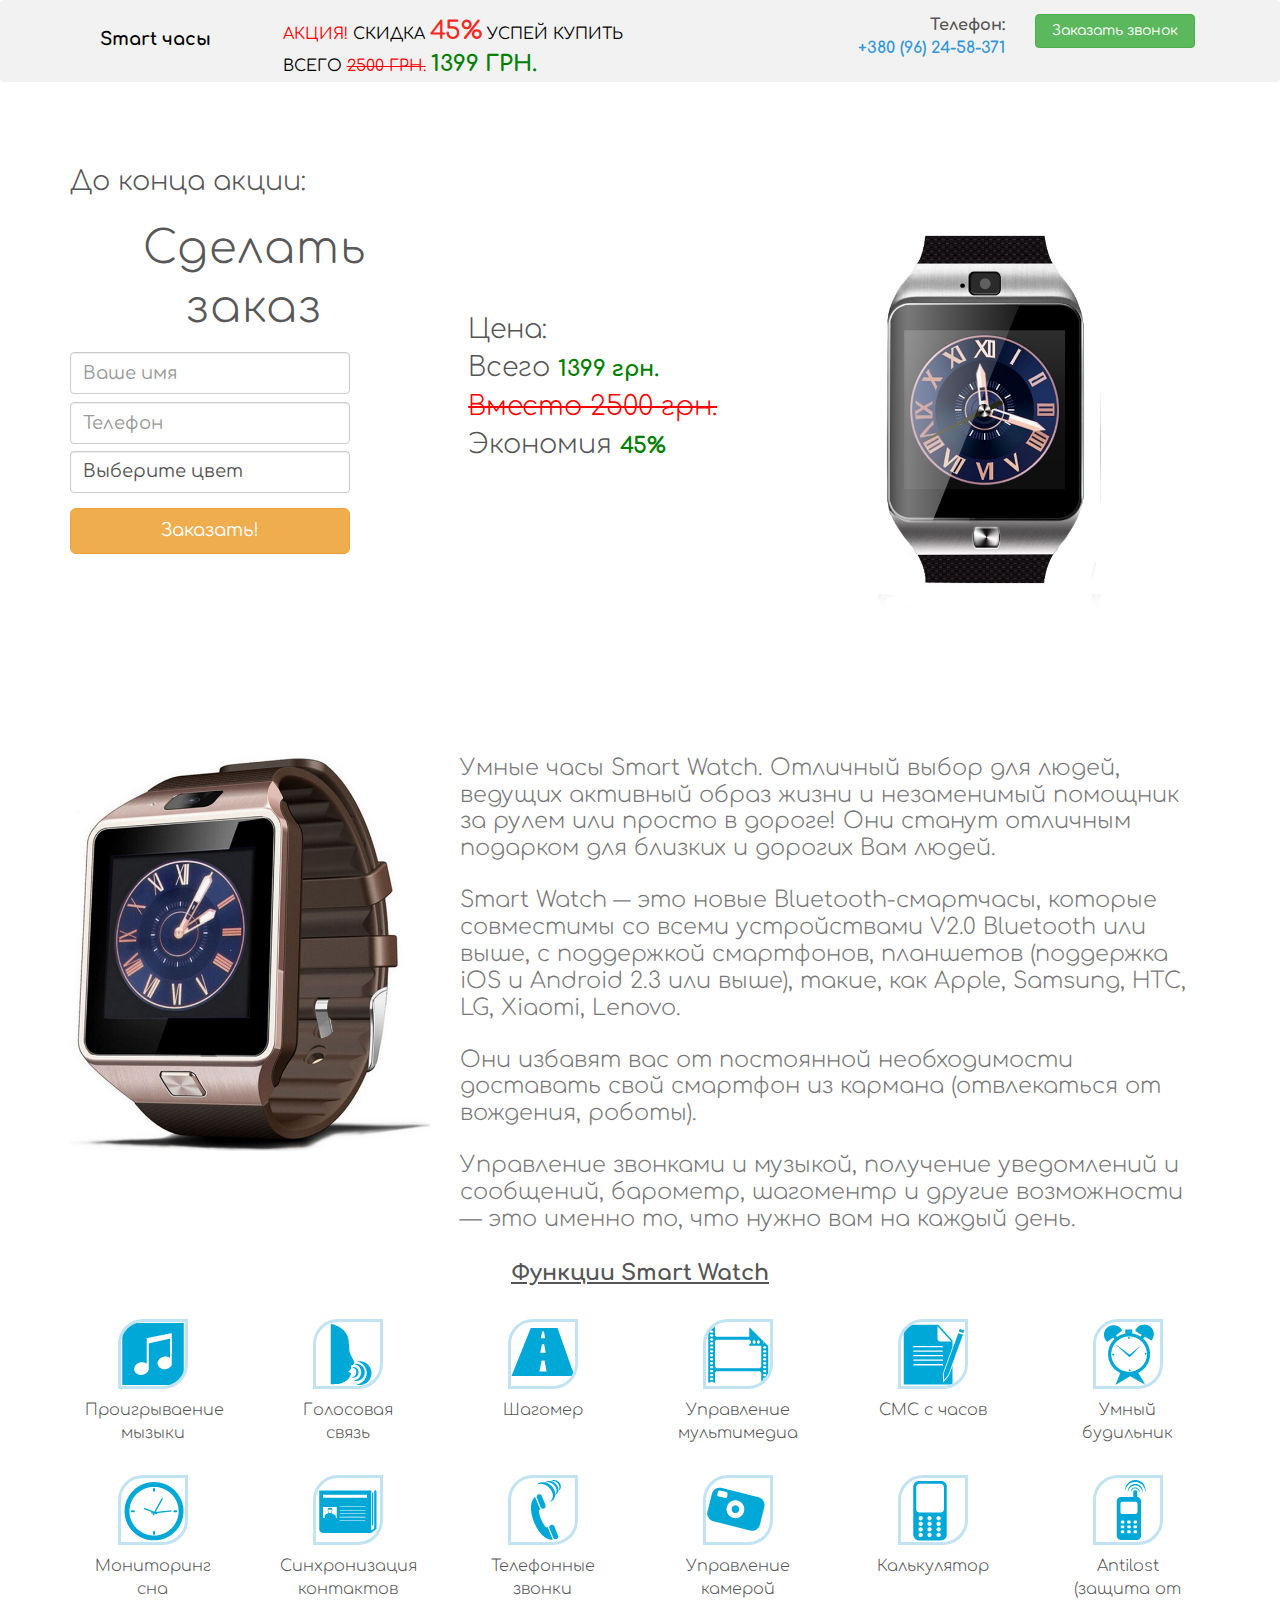
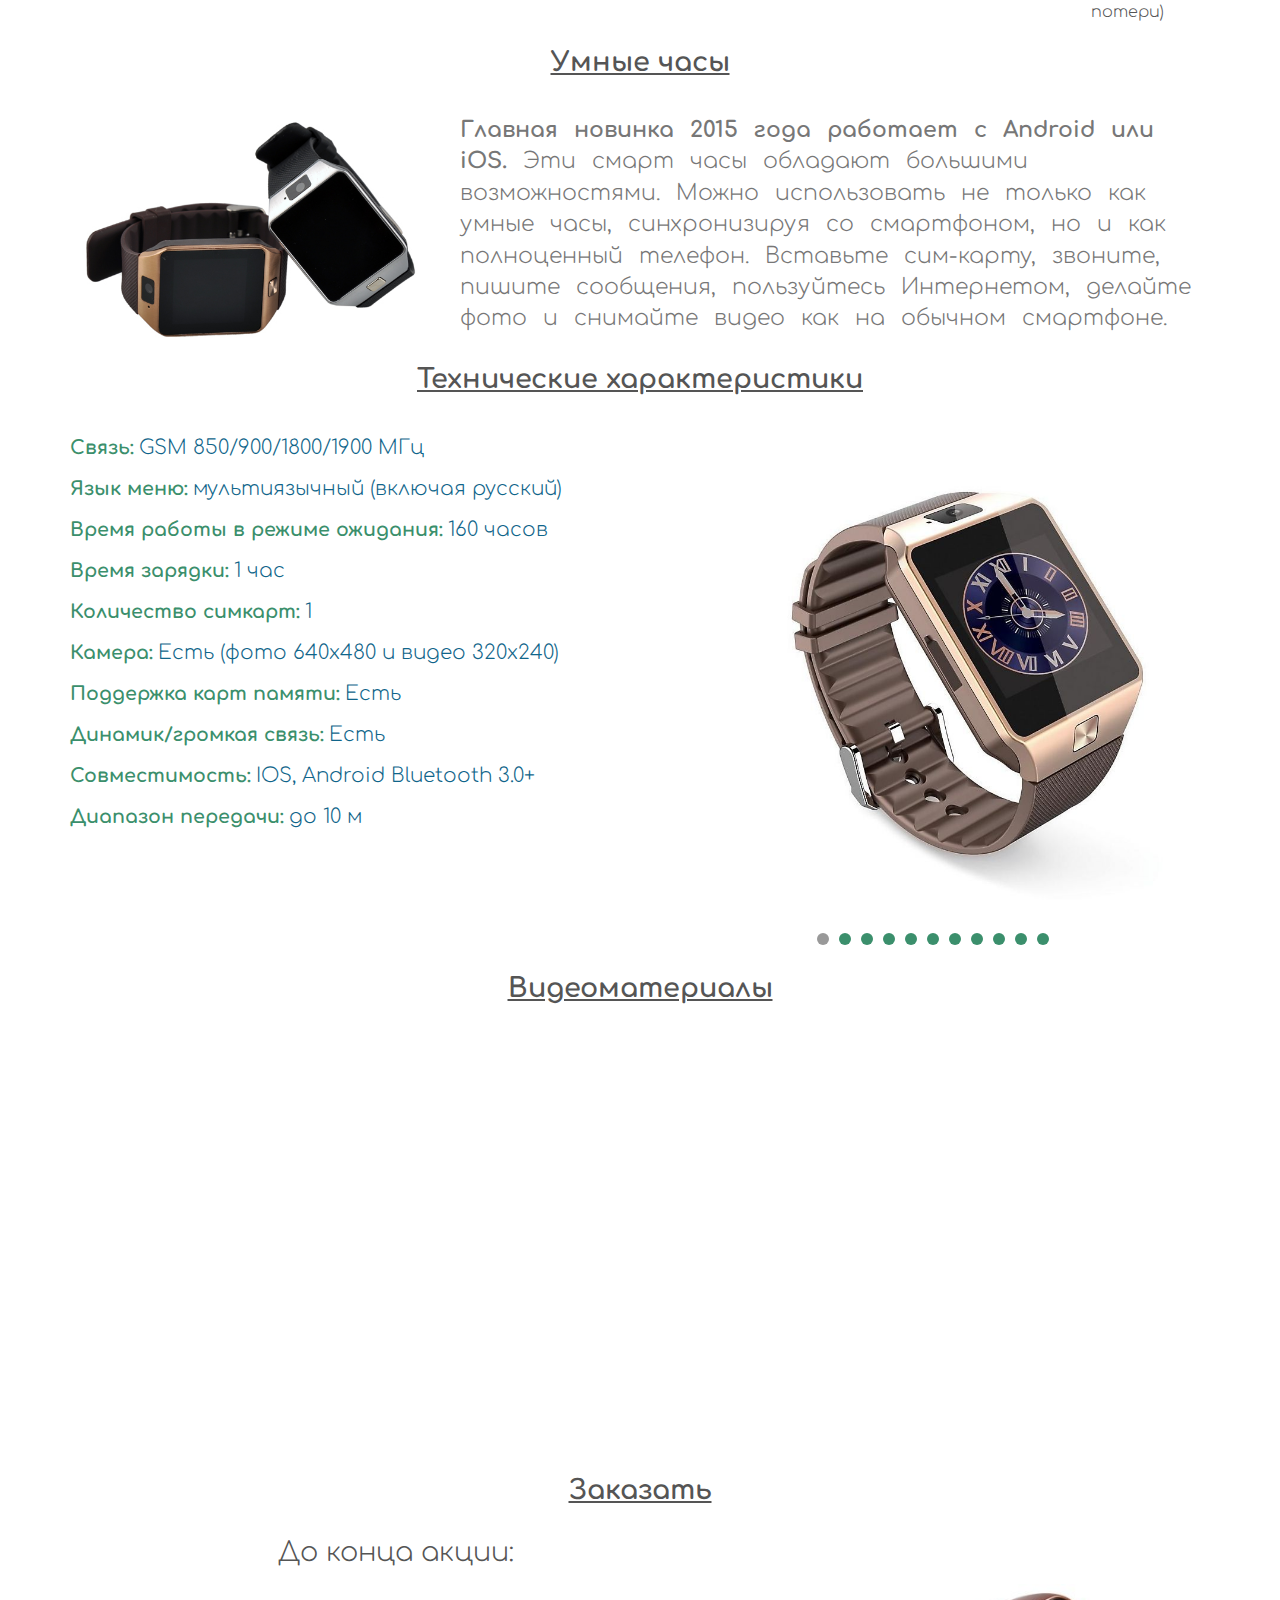
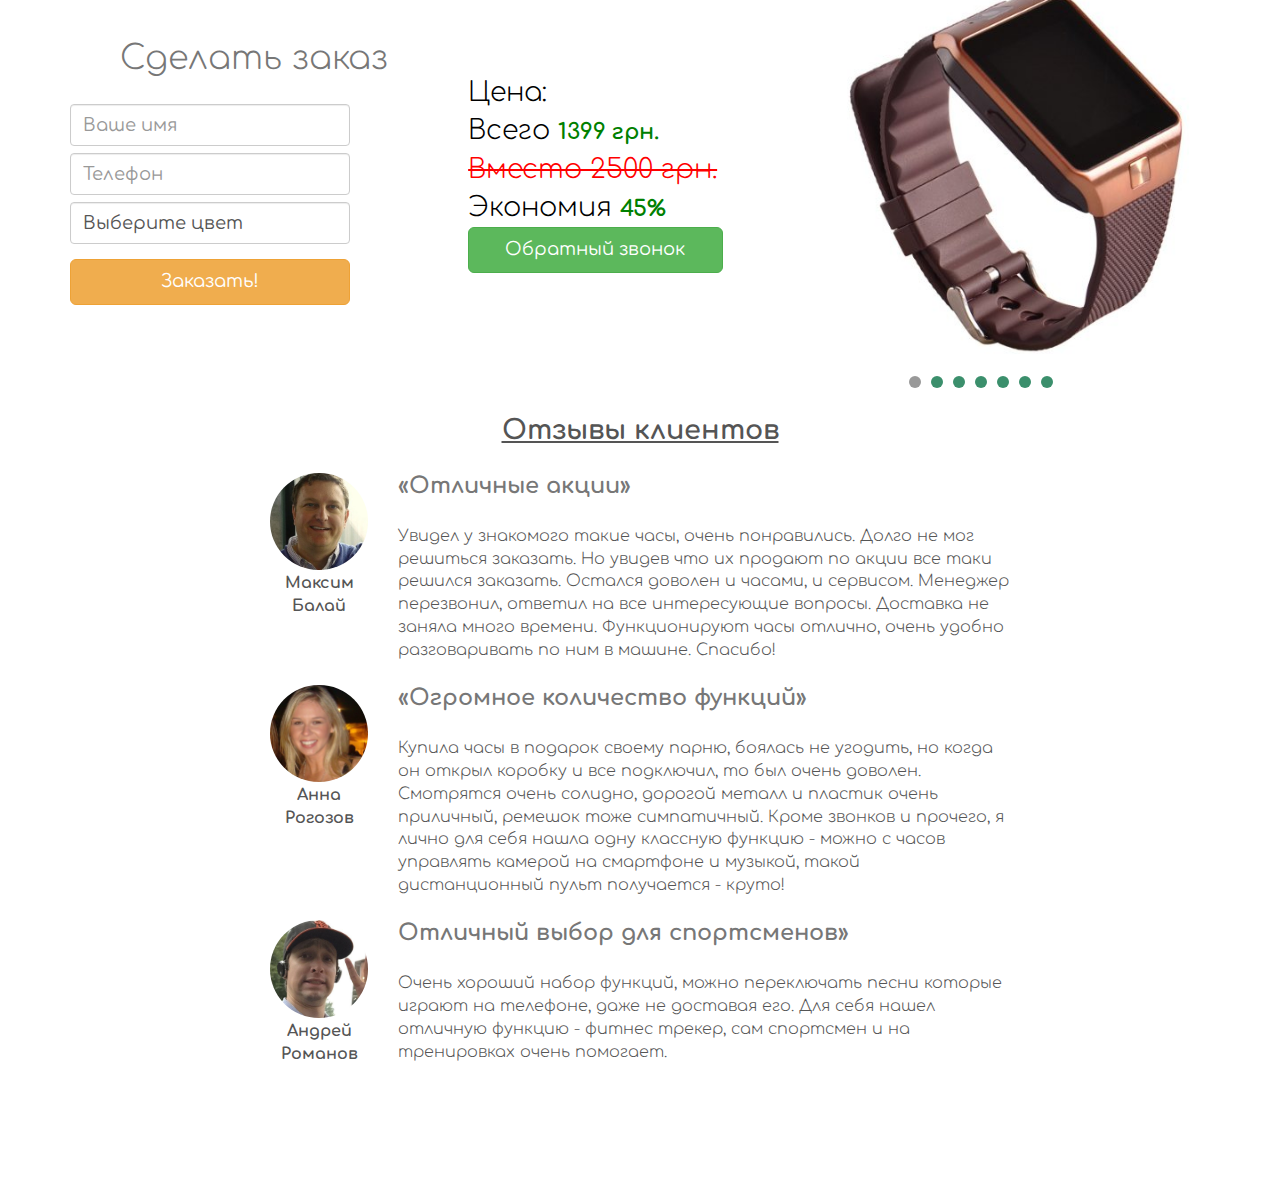
<file: index.html>
<!DOCTYPE html>
<html lang="en">

<head>
    <meta charset="utf-8">
    <meta http-equiv="X-UA-Compatible" content="IE=edge">
    <meta name="viewport" content="width=device-width, initial-scale=1.0">
    <meta name="description" content="">
    <meta name="author" content="">
    <link rel="shortcut icon" href="assets/img/favicon.png">
    <title>Умные часы - акция!</title>
    <!-- Bootstrap core CSS -->
    <link href="assets/css/bootstrap.css" rel="stylesheet">
    <!-- Custom styles for this template -->
    <link href="assets/css/main.css" rel="stylesheet">
    <!-- Fonts from Google Fonts -->
    <link href='http://fonts.googleapis.com/css?family=Lato:300,400,900' rel='stylesheet' type='text/css'>
    <link href='https://fonts.googleapis.com/css?family=Comfortaa:400,700,300&subset=latin,cyrillic,latin-ext' rel='stylesheet' type='text/css'>
    <link type="text/css" rel="stylesheet" href="assets/slider/css/styles.css" />
    <!-- HTML5 shim and Respond.js IE8 support of HTML5 elements and media queries -->
    <!--[if lt IE 9]>
      <script src="https://oss.maxcdn.com/libs/html5shiv/3.7.0/html5shiv.js"></script>
      <script src="https://oss.maxcdn.com/libs/respond.js/1.3.0/respond.min.js"></script>
    <![endif]-->
</head>

<body style="overflow: hidden; margin-bottom: 100px;">
    
    <!-- Fixed navbar -->
    <div class="navbar navbar-default" style="background-color: rgba(0, 0, 0, 0.05);">
        <div class="container" style="margin-top: 1%;">
            <div class="navbar-header col-xs-12 col-sm-8">
                <div class="col-xs-12 col-sm-3"><a class="navbar-brand" href="#"><b>Smart часы</b></a></div>
                <div class="col-xs-12 col-sm-9" style="text-transform: uppercase;color: black;font-weight: 400;">
                    <div><span style="color: red;">Акция!</span> Скидка <span id="discount">45%</span> Успей купить</div>
                    <div>Всего <span style="text-decoration: line-through; color: red;">2500 грн.</span> <span class="newCost">1399 грн.</span></div>
                </div>
            </div>
            <div class="col-xs-12 col-sm-2 phone1" style="text-align: right;">
                <div>
                    <div><b>Телефон:</b></div>
                    <a href="#" class="" style=""><b>+380 (96) 24-58-371</b></a>
                </div>
            </div>
            <!-- <div class="col-xs-12 col-sm-3"> -->
            <label class="col-xs-12 col-sm-2" for="mail" style="cursor: pointer;">
                <div class="btn btn-success btn-block">Заказать звонок</div>
            </label>
            <!-- </div> -->
            <!--/.nav-collapse -->
        </div>
    </div>
    <div id="headerwrap">
        <div class="container" style="overflow: hidden;">
            <div class="row">
                <div class="col-xs-12 col-lg-7">
                    <div class="row">
                        <div id="timer1" class="col-xs-12">
                            <span style="font-size: 27px;">До конца <span>акции:</span></span>
                            <script src="http://megatimer.ru/s/d1f5c1b5af906abae25b6e8672b10577.js"></script>
                        </div>
                    </div>
                    <div class="row">
                        <div class="col-xs-12 col-sm-7">
                            <h1>Сделать заказ</h1>
                            <!-- <div class="col-xs-12 col-sm-7"> -->
                            <form form method="post" action="./assets/callback/order.php">
                                <div class="form-group">
                                    <input type="text" name='name' class="form-control" id="exampleInputEmail1" placeholder="Ваше имя">
                                    <input type="tel" name='tel' style="margin: 2% 0;" class="form-control" id="exampleInputEmail1" placeholder="Телефон">
                                    <select class="form-control" name='watch' style="width: 280px; margin: 0 0 2% 0;">
                                        <option value="" disabled selected>Выберите цвет</option>
                                        <option>Серебряный</option>
                                        <option>Золотой</option>
                                    </select>
                                </div>
                                <button type="submit" style="width: 280px;" class="btn btn-warning btn-lg">Заказать!</button>
                            </form>
                            <!-- </div> -->
                        </div>
                        <div class="col-xs-12 col-sm-5" id="cost1" style="font-size: 27px;">
                            <div>Цена:</div>
                            <div>Всего <span class="newCost">1399 грн.</span></div>
                            <div style="text-decoration: line-through; color: red;">Вместо 2500 грн.</div>
                            <div>Экономия <span class="newCost">45%</span></div>
                        </div>
                    </div>
                </div>
                <!-- /col-lg-6 -->
                <div class="col-xs-12 col-lg-5">
                    <img class="img-responsive" src="assets/img/galery/s10.jpg" height="800" width="800" alt="">
                    <!-- <img class="img-responsive" src="assets/img/sw1.png" height="606" width="556" alt=""> -->
                </div>
                <!-- /col-lg-6 -->
            </div>
            <!-- /row -->
        </div>
        <!-- /container -->
    </div>
    <!-- /headerwrap -->
    <div class="container">
        <div class="row" style="margin-top: 2%;">
            <div class="col-xs-12 col-sm-4">
                <img class="img-responsive" src="assets/img/sw2.png" height="710" width="645" alt="">
            </div>
            <div class="col-xs-12 col-sm-8">
                <p>Умные часы Smart Watch. Отличный выбор для людей, ведущих активный образ жизни и незаменимый помощник за рулем или просто в дороге! Они станут отличным подарком для близких и дорогих Вам людей.</p>
                <p>Smart Watch ― это новые Bluetooth-смартчасы, которые совместимы со всеми устройствами V2.0 Bluetooth или выше, с поддержкой смартфонов, планшетов (поддержка iOS и Android 2.3 или выше), такие, как Apple, Samsung, HTC, LG, Xiaomi, Lenovo.</p>
                <p>Они избавят вас от постоянной необходимости доставать свой смартфон из кармана (отвлекаться от вождения, роботы). </p>
                <p>Управление звонками и музыкой, получение уведомлений и сообщений, барометр, шагоментр и другие возможности — это именно то, что нужно вам на каждый день.</p>
            </div>
        </div>
        <div class="row" style="text-align: center;">
            <div class="col-xs-12 col-sm-12">
                <div class="row">
                    <div style="font-size: 22px;font-weight: 800;text-decoration: underline;">Функции Smart Watch</div>
                </div>
                <div class="row topXsMar">
                    <div class="col-xs-6 col-sm-2">
                        <div class="col-xs-12">
                            <img class="img-responsive icoBorder" src="assets/img/func/func1.png" alt="">
                        </div>
                        <div class="col-xs-12 topMar">
                            Проигрываение мызыки
                        </div>
                    </div>
                    <div class="col-xs-6 col-sm-2">
                        <div class="col-xs-12">
                            <img class="img-responsive icoBorder" src="assets/img/func/func2.png" alt="">
                        </div>
                        <div class="col-xs-12 topMar">
                            Голосовая связь
                        </div>
                    </div>
                    <div class="col-xs-6 col-sm-2">
                        <div class="col-xs-12">
                            <img class="img-responsive icoBorder" src="assets/img/func/func3.png" alt="">
                        </div>
                        <div class="col-xs-12 topMar">
                            Шагомер
                        </div>
                    </div>
                    <div class="col-xs-6 col-sm-2">
                        <div class="col-xs-12">
                            <img class="img-responsive icoBorder" src="assets/img/func/func4.png" alt="">
                        </div>
                        <div class="col-xs-12 topMar">
                            Управление мультимедиа
                        </div>
                    </div>
                    <div class="col-xs-6 col-sm-2">
                        <div class="col-xs-12">
                            <img class="img-responsive icoBorder" src="assets/img/func/func5.png" alt="">
                        </div>
                        <div class="col-xs-12 topMar">
                            СМС с часов
                        </div>
                    </div>
                    <div class="col-xs-6 col-sm-2">
                        <div class="col-xs-12">
                            <img class="img-responsive icoBorder" src="assets/img/func/func6.png" alt="">
                        </div>
                        <div class="col-xs-12 topMar">
                            Умный будильник
                        </div>
                    </div>
                </div>
                <div class="row topXsMar">
                    <div class="col-xs-6 col-sm-2">
                        <div class="col-xs-12">
                            <img class="img-responsive icoBorder" src="assets/img/func/func7.png" alt="">
                        </div>
                        <div class="col-xs-12 topMar">
                            Мониторинг сна
                        </div>
                    </div>
                    <div class="col-xs-6 col-sm-2">
                        <div class="col-xs-12">
                            <img class="img-responsive icoBorder" src="assets/img/func/func8.png" alt="">
                        </div>
                        <div class="col-xs-12 topMar">
                            Синхронизация контактов
                        </div>
                    </div>
                    <div class="col-xs-6 col-sm-2">
                        <div class="col-xs-12">
                            <img class="img-responsive icoBorder" src="assets/img/func/func9.png" alt="">
                        </div>
                        <div class="col-xs-12 topMar">
                            Телефонные звонки
                        </div>
                    </div>
                    <div class="col-xs-6 col-sm-2">
                        <div class="col-xs-12">
                            <img class="img-responsive icoBorder" src="assets/img/func/func10.png" alt="">
                        </div>
                        <div class="col-xs-12 topMar">
                            Управление камерой
                        </div>
                    </div>
                    <div class="col-xs-6 col-sm-2">
                        <div class="col-xs-12">
                            <img class="img-responsive icoBorder" src="assets/img/func/func11.png" alt="">
                        </div>
                        <div class="col-xs-12 topMar">
                            Калькулятор
                        </div>
                    </div>
                    <div class="col-xs-6 col-sm-2">
                        <div class="col-xs-12">
                            <img class="img-responsive icoBorder" src="assets/img/func/func12.png" alt="">
                        </div>
                        <div class="col-xs-12 topMar">
                            Antilost (защита от потери)
                        </div>
                    </div>
                </div>
            </div>
        </div>
        <div class="row" style="text-align: center; margin-top: 20px;">
            <div class="col-xs-12 col-sm-12">
                <div style="font-size: 27px;font-weight: 800;text-decoration: underline;">Умные часы</div>
            </div>
            <div class="col-xs-12 col-sm-12">
                <div style="margin-top: 10px;font-weight: 800; font-size: 20px;">
                </div>
            </div>
        </div>
        <div class="row" style="margin-top: 2%;">
            <div class="col-xs-12 col-sm-4">
                <img class="img-responsive" src="assets/img/sw3.png" height="710" width="645" alt="">
            </div>
            <div class="col-xs-12 col-sm-8">
                <p style="font-size: 22px;line-height: inherit;word-spacing: 10px;"><b>Главная новинка 2015 года работает с Android или iOS. </b>Эти смарт часы обладают большими возможностями. Можно использовать не только как умные часы, синхронизируя со смартфоном, но и как полноценный телефон. Вставьте сим-карту, звоните, пишите сообщения, пользуйтесь Интернетом, делайте фото и снимайте видео как на обычном смартфоне.</p>
            </div>
        </div>
        <div class="row">
            <div class="col-xs-12 botXsMar" style="text-align: center;">
                <div style="font-size: 27px;font-weight: 800;text-decoration: underline;">
                    Технические характеристики
                </div>
            </div>
            <div class="col-xs-12 col-sm-6">
                <ul style="color: #3aa6d4; line-height: 40px;padding: 0;">
                    <li><span class="tehnic">Связь:</span> <span class="deskTeh">GSM 850/900/1800/1900 МГц</span></li>
                    <li><span class="tehnic">Язык меню:</span> <span class="deskTeh">мультиязычный (включая русский)</span></li>
                    <li><span class="tehnic">Время работы в режиме ожидания:</span> <span class="deskTeh">160 часов </span></li>
                    <li><span class="tehnic">Время зарядки:</span> <span class="deskTeh">1 час</span></li>
                    <li><span class="tehnic">Количество симкарт:</span> <span class="deskTeh">1</span></li>
                    <li><span class="tehnic">Камера:</span> <span class="deskTeh">Есть (фото 640х480 и видео 320х240)</span></li>
                    <li><span class="tehnic">Поддержка карт памяти:</span> <span class="deskTeh">Есть</span></li>
                    <li><span class="tehnic">Динамик/громкая связь:</span> <span class="deskTeh">Есть</span></li>
                    <li><span class="tehnic">Совместимость:</span> <span class="deskTeh">IOS, Android Bluetooth 3.0+</span></li>
                    <li><span class="tehnic">Диапазон передачи:</span> <span class="deskTeh">до 10 м</span></li>
                </ul>
            </div>
            <div class="col-xs-12 col-sm-6">
                <div class="slider">
                    <ul class="slides">
                        <li class="slide">
                            <figure>
                                <img src="assets/img/galery/s9.jpg" alt="taipei fireworks">
                            </figure>
                        </li>
                        <li class="slide">
                            <figure>
                                <img src="assets/img/galery/s7.jpg" alt="taipei fireworks">
                            </figure>
                        </li>
                        <li class="slide">
                            <figure>
                                <img src="assets/img/galery/s10.jpg" alt="taipei fireworks">
                            </figure>
                        </li>
                        <li class="slide">
                            <figure>
                                <img src="assets/img/galery/s12.jpg" alt="taipei fireworks">
                            </figure>
                        </li>
                        <li class="slide">
                            <figure>
                                <img src="assets/img/galery/s3.jpg" alt="taipei fireworks">
                            </figure>
                        </li>
                        <li class="slide">
                            <figure>
                                <img src="assets/img/galery/s4.jpg" alt="taipei fireworks">
                            </figure>
                        </li>
                        <li class="slide">
                            <figure>
                                <img src="assets/img/galery/s6.jpg" alt="taipei fireworks">
                            </figure>
                        </li>
                        <li class="slide">
                            <figure>
                                <img src="assets/img/galery/s8.jpg" alt="taipei fireworks">
                            </figure>
                        </li>
                        <li class="slide">
                            <figure>
                                <img src="assets/img/galery/s13.jpg" alt="taipei fireworks">
                            </figure>
                        </li>
                        <li class="slide">
                            <figure>
                                <img src="assets/img/galery/s11.jpg" alt="taipei fireworks">
                            </figure>
                        </li>
                        <li class="slide">
                            <figure>
                                <img src="assets/img/galery/s2.jpg" alt="taipei fireworks">
                            </figure>
                        </li>
                    </ul>
                </div>
                <!-- @end .slider -->
            </div>
        </div>
        <div class="row" style="text-align: center;">
            <div class="col-xs-12" style="text-align: center; margin-top: 2%">
                <div style="font-size: 27px;font-weight: 800;text-decoration: underline;">
                    Видеоматериалы
                </div>
            </div>
            <div class="col-xs-12 col-sm-12">
                <iframe id="video1" style="width: 70%;height: 400px;" src="https://www.youtube.com/embed/rBSE0cUF8_A?rel=0&amp;showinfo=0" frameborder="0" allowfullscreen></iframe>
            </div>
        </div>
        <div class="row" style="margin-top: 2%;">
            <div class="col-xs-12" style="text-align: center;margin-bottom: 2%;">
                <div style="font-size: 27px;font-weight: 800;text-decoration: underline;">
                    Заказать
                </div>
            </div>
            <div class="col-xs-12 col-sm-7">
                <div class="row">
                    <div class="col-xs-12 col-sm-12" style="overflow: auto; text-align: center; margin-bottom: 5%;">
                        <div style="margin-bottom: 5%;">
                            <span style="font-size: 27px;margin-bottom: 5%;">До конца <span>акции:</span></span>
                        </div>
                        <script src="http://megatimer.ru/s/fd6d333c10d70c5c5c535b0ec9db60a7.js"></script>
                    </div>
                </div>
                <div class="row">
                    <div class="col-xs-12 col-sm-7">
                        <div style="text-align: center;font-size: 24px;">
                            <p>Сделать заказ</p>
                        </div>
                        <!-- <div class="col-xs-12 col-sm-7"> -->
                        <form form method="post" action="./assets/callback/order.php">
                                <div class="form-group">
                                    <input type="text" name='name' class="form-control" id="exampleInputEmail1" placeholder="Ваше имя">
                                    <input type="text" name='tel' style="margin: 2% 0;" class="form-control" id="exampleInputEmail1" placeholder="Телефон">
                                    <select class="form-control" name='watch' style="width: 280px; margin: 0 0 2% 0;">
                                        <option value="" disabled selected>Выберите цвет</option>
                                        <option>Серебряный</option>
                                        <option>Золотой</option>
                                    </select>
                                </div>
                                <button type="submit" style="width: 280px;" class="btn btn-warning btn-lg">Заказать!</button>
                            </form>
                        <!-- </div> -->
                    </div>
                    <div class="col-xs-12 col-sm-5 textCenter" style="font-size: 27px;color: black; margin-top: 5%;">
                        <div>Цена:</div>
                        <div>Всего <span class="newCost" style="color: green;">1399 грн.</span></div>
                        <div style="text-decoration: line-through; color: red;">Вместо 2500 грн.</div>
                        <div>Экономия <span class="newCost" style="color: green;">45%</span></div>
                        <label for="mail" class="btn btn-success btn-lg btn-block" style="cursor: pointer;">Обратный звонок</label>
                    </div>
                </div>
            </div>
            <div class="col-xs-12 col-sm-5" style="margin-top: 3%">
                <div class="slider">
                    <ul class="slides">
                        <li class="slide">
                            <figure>
                                <img src="assets/img/galery/s3.jpg" alt="taipei fireworks">
                            </figure>
                        </li>
                        <li class="slide">
                            <figure>
                                <img src="assets/img/galery/s4.jpg" alt="taipei fireworks">
                            </figure>
                        </li>
                        <li class="slide">
                            <figure>
                                <img src="assets/img/galery/s6.jpg" alt="taipei fireworks">
                            </figure>
                        </li>
                        <li class="slide">
                            <figure>
                                <img src="assets/img/galery/s8.jpg" alt="taipei fireworks">
                            </figure>
                        </li>
                        <li class="slide">
                            <figure>
                                <img src="assets/img/galery/s13.jpg" alt="taipei fireworks">
                            </figure>
                        </li>
                        <li class="slide">
                            <figure>
                                <img src="assets/img/galery/s11.jpg" alt="taipei fireworks">
                            </figure>
                        </li>
                        <li class="slide">
                            <figure>
                                <img src="assets/img/galery/s2.jpg" alt="taipei fireworks">
                            </figure>
                        </li>
                    </ul>
                </div>
            </div>
        </div>
        <div class="row textCenter" style="margin-top: 2%;">
            <div class="col-xs-12" style="text-align: center;margin-bottom: 2%;">
                <div style="font-size: 27px;font-weight: 800;text-decoration: underline;">
                    Отзывы клиентов
                </div>
            </div>
            <div class="row">
                <div class="col-xs-12 col-sm-8" style="margin: auto;float: none;">
                    <div class="col-xs-12 col-sm-2">
                        <img src="assets/img/comm/comm5.jpg" class="round" alt="Фото" />
                        <div style="margin-top: 2%; text-align: center">
                            <b>Максим Балай</b>
                        </div>
                    </div>
                    <div class="col-xs-12 col-sm-10">
                        <div>
                            <p><b>«Отличные акции»</b></p>
                        </div>
                        Увидел у знакомого такие часы, очень понравились. Долго не мог решиться заказать. Но увидев что их продают по акции все таки решился заказать. Остался доволен и часами, и сервисом. Менеджер перезвонил, ответил на все интересующие вопросы. Доставка не заняла много времени. Функционируют часы отлично, очень удобно разговаривать по ним в машине. Спасибо!
                    </div>
                </div>
            </div>
            <div class="row" style="margin-top: 2%;">
                <div class="col-xs-12 col-sm-8" style="margin: auto;float: none;">
                    <div class="col-xs-12 col-sm-2">
                        <img src="assets/img/comm/comm4.jpg" class="round" alt="Фото" />
                        <div style="margin-top: 2%; text-align: center">
                            <b>Анна Рогозов</b>
                        </div>
                    </div>
                    <div class="col-xs-12 col-sm-10">
                        <div>
                            <p><b>«Огромное количество функций»</b></p>
                        </div>
                        Купила часы в подарок своему парню, боялась не угодить, но когда он открыл коробку и все подключил, то был очень доволен. Смотрятся очень солидно, дорогой металл и пластик очень приличный, ремешок тоже симпатичный. Кроме звонков и прочего, я лично для себя нашла одну классную функцию - можно с часов управлять камерой на смартфоне и музыкой, такой дистанционный пульт получается - круто!
                    </div>
                </div>
            </div>
            <div class="row" style="margin-top: 2%;">
                <div class="col-xs-12 col-sm-8" style="margin: auto;float: none;">
                    <div class="col-xs-12 col-sm-2">
                        <img src="assets/img/comm/comm2.jpg" class="round" alt="Фото" />
                        <div style="margin-top: 2%; text-align: center">
                            <b>Андрей Романов</b>
                        </div>
                    </div>
                    <div class="col-xs-12 col-sm-10">
                        <div>
                            <p><b>Отличный выбор для спортсменов»</b></p>
                        </div>
                        Очень хороший набор функций, можно переключать песни которые играют на телефоне, даже не доставая его. Для себя нашел отличную функцию - фитнес трекер, сам спортсмен и на тренировках очень помогает.
                    </div>
                </div>
            </div>
        </div>
    </div>
    </div>
    <input type="checkbox" id="mail" />
    <label for="mail" style="cursor: pointer; "></label>
    <!-- Bootstrap core JavaScript
    ================================================== -->
    <!-- Placed at the end of the document so the pages load faster -->
    <script src="https://code.jquery.com/jquery-1.10.2.min.js"></script>
    <script src="assets/js/bootstrap.min.js"></script>
    <script src="assets/slider/js/jquery.glide.min.js"></script>
    <script src="assets/js/main.js"></script>
</body>

</html>
<div id="popup">
    <form method="post" action="./assets/callback/mail.php">
        <label for="mail" title="Отменить" class="b2">✕</label>
        <div style=" text-align: center; font-size: 18px; margin-top: -25px; color:#637bad;">Заказать звонок
        </div>
        </br>
        <div data-title="" style=" clear:both; display:block; font-size:14px; color:#637bad;">
            <div style="">
                <input size="30.5" style="width: 100%;" class="b1" type='text' name='name' required value='Имя' / onfocus="if (this.value=='Имя') this.value='' " onblur="if (this.value==''){this.value='Имя'}">
            </div>
        </div>
        </br>
        <div style="display:block;">
            <input size="16 " style="width: 100%;" class="b1 " type="tel " name='tel' required maxlength="18" value='Телефон*' "/ onfocus="if (this.value=='Телефон*' ) this.value='' " onblur="if (this.value=='' ){this.value='Телефон*' } ">
      </div>
      <div>

         </br>
         </br>
         <div style=" "><input class="b3 " type='submit' value='Заказать'/></div>
   </form>
   </div>
</div>
</file>
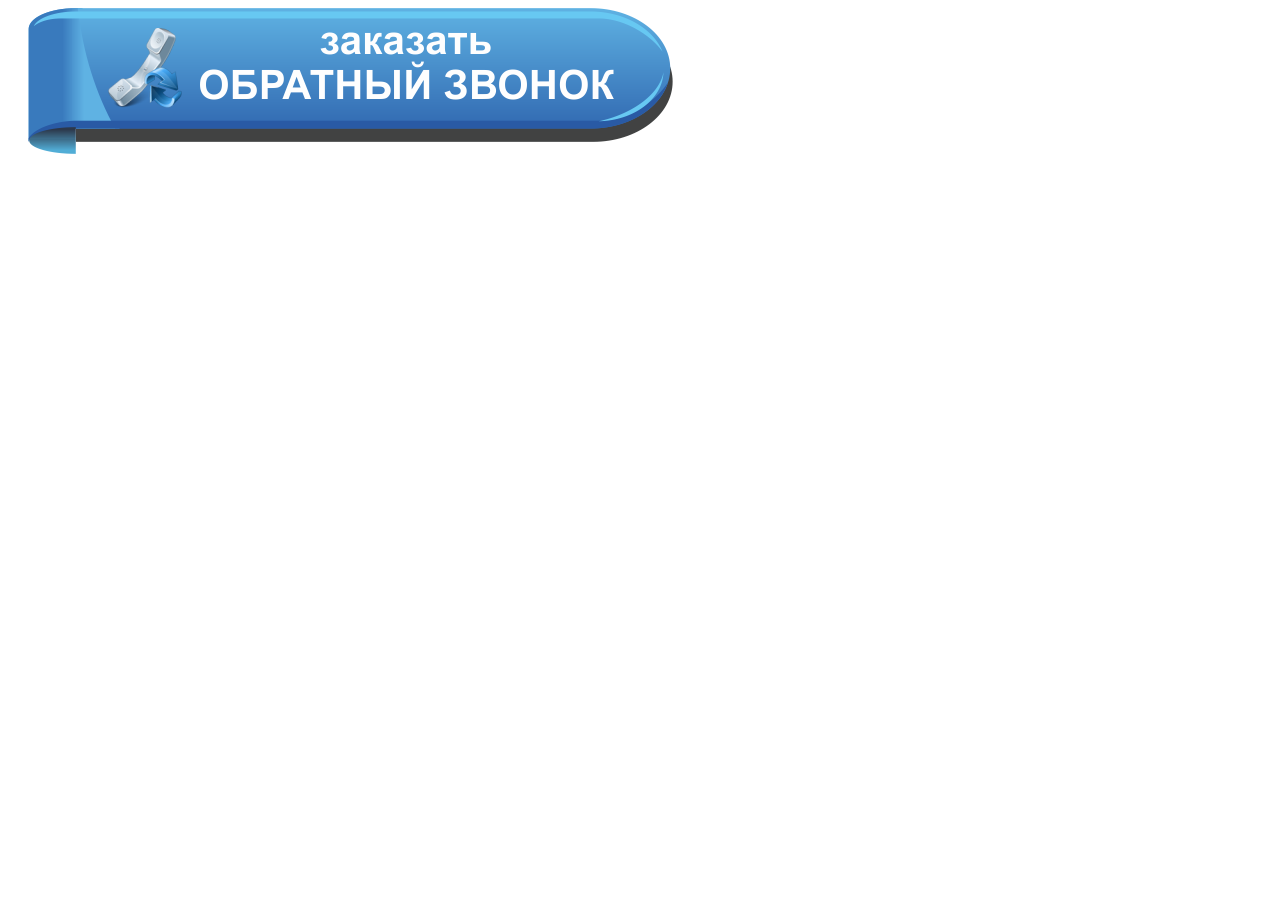
<file: assets/callback/index.html>
<!DOCTYPE HTML>
<html>
<head>
	<meta http-equiv="content-type" content="text/html" />
	<meta name="author" content="admin" />

	<title>Untitled 1</title>
</head>

<body>

 
<style>
 .b1{
  border:1px solid #D3D3D3;
  border-radius:6px;
  box-sizing:border-box;
  font-family:inherit;
  font-size:11px;
  padding:10px 8px;
color:#7C7C7C;
}
.b2{

  box-sizing:border-box;
  margin-left: 190px;
    font-family:inherit;
  margin-top: -15px;
  color:#7C7C7C;
}
 .b3{
  border:1px solid #D3D3D3;
  border-radius:6px;
  box-sizing:border-box;
  font-family:inherit;
  font-size:15px;
  padding:10px 8px;
  background-color: #24B419;
  color: white;
width: 220px;
}

.b4 {
  border:1px solid #D3D3D3;
  border-radius:6px;
  box-sizing:border-box;
  font-family:inherit;
  font-size:15px;
  padding: 10px 10px 10px 10px ;
color:#7C7C7C;
width: 220px;
height: 100px;
}


#mail {visibility: hidden;}
#mail:checked ~ #popup form {visibility: visible;}
#mail:checked + label {
  position: fixed;
  top: 0; left: 0; bottom: 0; right: 0;
  z-index: 99;
  background: #333333;
  cursor: pointer;
  opacity: 0.5;
}
#popup {
  visibility: hidden;
  position: fixed;
  top: 0; left: 0; bottom: 0; right: 0;
  z-index: 100;
}
#popup form {
font-family: "Lucida Grande", Tahoma; 
font-size: 11px;
  position: absolute;
  top: 50%; left: 50%;
 -ms-transform: translate(-50%, -50%); -webkit-transform: translate(-50%, -50%); transform: translate(-50%, -50%);
text-align: center;
  font-size: 16px;
  color:#3b5998;
  background: #fff;
  border-radius: 10px;
  width: 240px;
  padding: 10px 10px 10px 10px ;
}
#popup div:nth-of-type(1) {padding-top: 3%;}
#popup div:nth-last-of-type(1) {padding: 1% 0 4%;}
#popup div:after {
  content: attr(data-title);
  display: block;
  font-size: 50%;
  font-weight: normal;
  text-shadow: none;
}
#popup input {font-size: 100%;}
#popup [type='submit'] {cursor: pointer;}
#popup label:hover {
  color: #dbeaf9;
  cursor: pointer;
}
</style>

<input type="checkbox" id="mail"/><label for="mail" style="cursor: pointer;"><img src="callme.png" alt="Заказать звонок"></label> 

<div id="popup">
<form method="post" action="mail.php">
<label for="mail" title="Отменить" class="b2">✕</label>
<div style=" text-align: center; font-size: 18px; margin-top: -25px; color:#637bad;">Заказать звонок 
</div>
</br>
<div data-title="" style=" clear:both; display:block; font-size:14px; color:#637bad;">
<div style=""><input size="30.5" class="b1" type='text' name='name' required value='Имя'/
onfocus="if (this.value=='Имя') this.value='' "
onblur="if (this.value==''){this.value='Имя'}"
>
</div>
</div>
</br>
<div style="margin-left:0px;">
<input size="3" class="b1" type="kod" name='kod' required maxlength="11" value='Код*'"/
onfocus="if (this.value=='Код*') this.value='' "
onblur="if (this.value==''){this.value='Код*'}"
>
<input size="16" class="b1" type="tel" name='tel' required maxlength="11" value='Телефон*'"/
onfocus="if (this.value=='Телефон*') this.value='' "
onblur="if (this.value==''){this.value='Телефон*'}"
>
</div>
<div>
</br>
<div data-title="" style=" clear:both; display:block; font-size:14px; color:#637bad;">
<div style=""><input size="30.5" class="b1" type="vremya" name='vremya' required maxlength="11" value='Удобное время звонка'"/
onfocus="if (this.value=='Удобное время звонка') this.value='' "
onblur="if (this.value==''){this.value='Удобное время звонка'}" 
>
</div>
</div>
</br>
<textarea class="b4" type="dopinfo" name='dopinfo'  cols="28" rows="10" aria-invalid="false"
onfocus="if (this.value=='Доп. информация') this.value='' "
onblur="if (this.value==''){this.value='Доп. информация'}" 
>Доп. информация</textarea>
</br>
</br>
</br>
<div style=""><input class="b3" type='submit' value='Заказать'/></div>
</form>
</div>
</div>






</body>
</html>
</file>
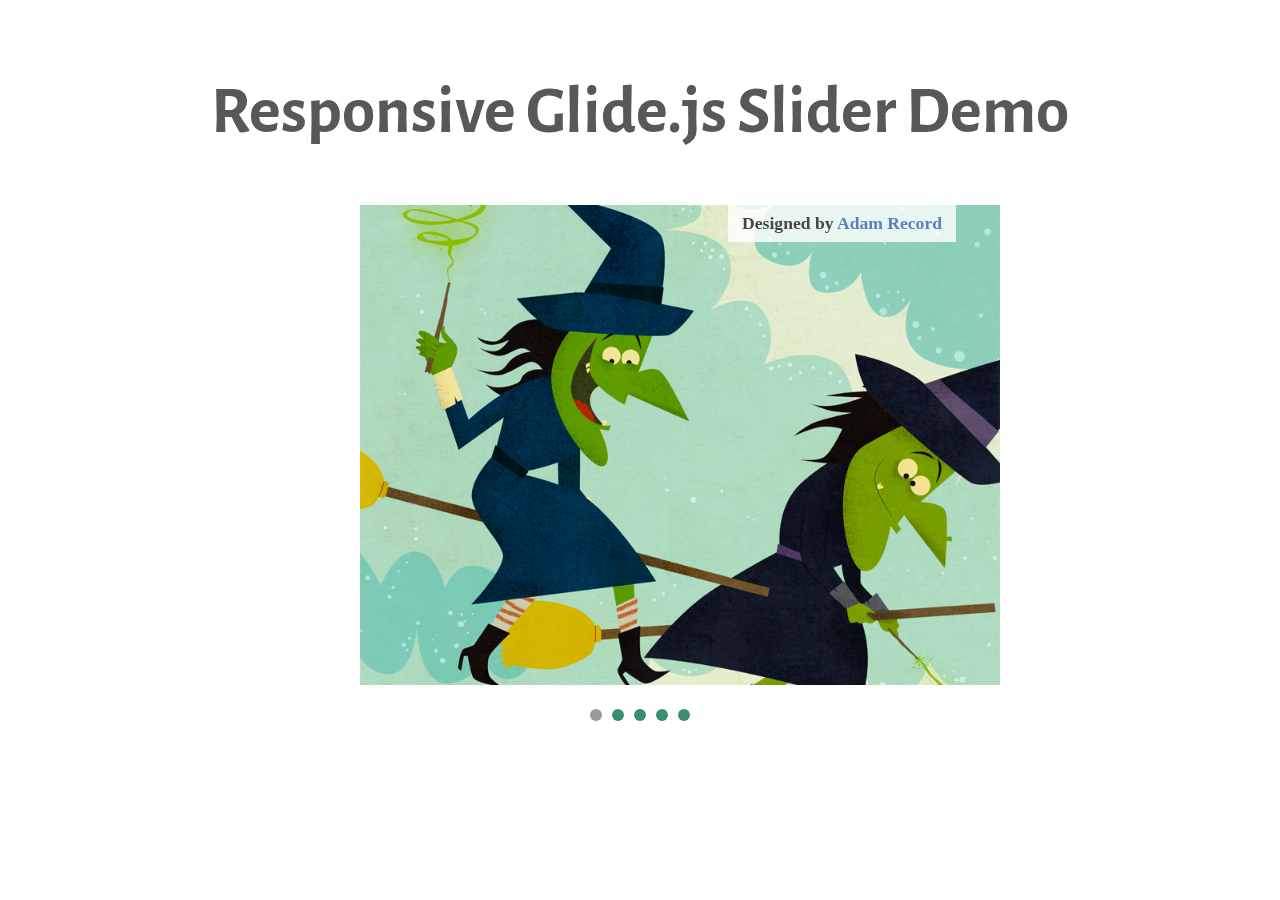
<file: assets/slider/index.html>
<!doctype html>
<html lang="en-US">
<head>
  <meta charset="utf-8">
  <meta http-equiv="Content-Type" content="text/html">
  <title>Glide.js Content Slider Demo - Template Monster</title>
  <meta name="author" content="Jake Rocheleau">
  <meta name="viewport" content="width=device-width,initial-scale=1.0,user-scalable=no">
  <link rel="shortcut icon" href="http://www.templatemonster.com/favicon.ico">
  <link rel="icon" href="http://www.templatemonster.com/favicon.ico">
  <link rel="stylesheet" type="text/css" media="all" href="css/styles.css">
  <script type="text/javascript" src="js/jquery-1.10.2.min.js"></script>
  <script type="text/javascript" src="js/jquery.glide.min.js"></script>
</head>

<body>
  <div id="w">
    <header>
      <h1>Responsive Glide.js Slider Demo</h1>
    </header>
    
    <div class="slider">
      <ul class="slides">
        <li class="slide">
          <figure>
            <figcaption>Designed by <a href="http://dribbble.com/shots/1362980-Witches">Adam Record</a></figcaption>
            <img src="img/witches.png" alt="dribbble witches">
          </figure>
        </li>
        <li class="slide">
          <figure>
            <figcaption>Designed by <a href="http://dribbble.com/shots/1360304-Searing-Mountain">Martin Sorensen</a></figcaption>
            <img src="img/searing-mountain.png" alt="searing mountain illustration">
          </figure>
        </li>
        <li class="slide">
          <figure>
            <figcaption>Designed by <a href="http://dribbble.com/shots/1359635-Taipei-101">nos</a></figcaption>
            <img src="img/taipei-fireworks.png" alt="taipei fireworks">
          </figure>
        </li>
        <li class="slide">
          <figure>
            <figcaption>Designed by <a href="http://dribbble.com/shots/1364323-Mockup-Phone">Ruslan Siiz</a></figcaption>
            <img src="img/iphone-mockup.png" alt="coffee cup iphone newspaper">
          </figure>
        </li>
        <li class="slide">
          <figure>
            <figcaption>Designed by <a href="http://dribbble.com/shots/1364642-Super-Squirrel">Alex Grigoras</a></figcaption>
            <img src="img/super-squirrel.png" alt="flying super squirrel">
          </figure>
        </li>
      </ul>
    </div><!-- @end .slider -->
  </div><!-- @end #w -->
<script type="text/javascript">
$(function(){
  $('.slider').glide({
    autoplay: 3500,
    hoverpause: true, // set to false for nonstop rotate
    arrowRightText: '&rarr;',
    arrowLeftText: '&larr;'
  });
});
</script>
</body>
</html>
</file>
<file: assets/slider/css/styles.css>
@import url('http://fonts.googleapis.com/css?family=Alegreya+Sans:400,700');

html, body, div, span, applet, object, iframe, h1, h2, h3, h4, h5, h6, p, blockquote, pre, a, abbr, acronym, address, big, cite, code, del, dfn, em, img, ins, kbd, q, s, samp, small, strike, strong, sub, sup, tt, var, b, u, i, center, dl, dt, dd, ol, ul, li, fieldset, form, label, legend, table, caption, tbody, tfoot, thead, tr, th, td, article, aside, canvas, details, embed, figure, figcaption, footer, header, hgroup, menu, nav, output, ruby, section, summary, time, mark, audio, video {
/*  margin: 0;
  padding: 0;
  border: 0;
  font-size: 100%;
  font: inherit;
  vertical-align: baseline;
  outline: none;
  -webkit-font-smoothing: antialiased;
  -webkit-text-size-adjust: 100%;
  -ms-text-size-adjust: 100%;
  -webkit-box-sizing: border-box;
  -moz-box-sizing: border-box;
  box-sizing: border-box;*/
}
html { overflow-y: scroll; }
body {
 /* font-family: 'Helvetica Neue', Helvetica, Arial, sans-serif;
  font-size: 62.5%;
  line-height: 1;
  padding-bottom: 40px;
  color: #353535;
  background: #d2d2d2 url*/('bg.png'); /* http://subtlepatterns.com/squared-metal/ */
}

br { display: block; line-height: 1.6em; } 

article, aside, details, figcaption, figure, footer, header, hgroup, menu, nav, section { display: block; }
ol, ul { list-style: none; }

input, textarea { 
  -webkit-font-smoothing: antialiased;
  -webkit-text-size-adjust: 100%;
  -ms-text-size-adjust: 100%;
  -webkit-box-sizing: border-box;
  -moz-box-sizing: border-box;
  box-sizing: border-box;
  outline: none; 
}

blockquote, q { quotes: none; }
blockquote:before, blockquote:after, q:before, q:after { content: ''; content: none; }
strong, b { font-weight: bold; }
em, i { font-style: italic; }

table { border-collapse: collapse; border-spacing: 0; }
img { border: 0; max-width: 100%; }

h1 { 
  font-family: 'Alegreya Sans', Tahoma, sans-serif;
  font-size: 4.2em;
  line-height: 1.3em;
  font-weight: bold;
  margin-bottom: 18px;
  color: #585858;
  text-align: center;
  text-shadow: 1px 1px 0 rgba(255,255,255,0.75);
}
h2 {
  font-family: 'Alegreya Sans', Tahoma, sans-serif;
  font-size: 3.75em;
  line-height: 1.2em;
  font-weight: bold;
  margin-bottom: 5px;
  color: #585858;
  text-align: center;
  text-shadow: 1px 1px 0 rgba(255,255,255,0.75);
}

p {
  font-size: 1.4em;
  line-height: 1.2em;
  color: #777;
}


/** page structure **/
#w {
  display: block;
  max-width: 1000px;
  min-width: 280px;
  margin: 0 auto;
  padding-bottom: 35px;
}

#w header {
  display: block;
  padding-top: 15px;
}

/** Glidejs styles **/
.slider {
	position: relative;
  background-size: contain;
	width: 100%;
	/*height: 500px;*/
	overflow: hidden;
}
	
.slides {
  height: 100%;
  overflow: hidden;
  /**	
   * Prevent blinking issue
   * Not tested. Experimental.
   */
  -webkit-backface-visibility: hidden;
  -webkit-transform-style: preserve-3d;

   -webkit-transition: all 500ms cubic-bezier(0.165, 0.840, 0.440, 1.000); 
   -moz-transition: all 500ms cubic-bezier(0.165, 0.840, 0.440, 1.000); 
   -ms-transition: all 500ms cubic-bezier(0.165, 0.840, 0.440, 1.000); 
   -o-transition: all 500ms cubic-bezier(0.165, 0.840, 0.440, 1.000); 
   transition: all 500ms cubic-bezier(0.165, 0.840, 0.440, 1.000);
}
	
.slide {
  height: 100%;
  float: left;
  clear: none;
}
.slide figure {
  display: block;
  position: relative;
  text-align: center;
}
.slide figure figcaption {
  position: absolute;
  right: 20%;
  font-size: 1.1em;
  font-weight: bold;
  padding: 8px 14px;
  color: #464646;
  background: rgba(255,255,255,0.8); 
}
.slide figure figcaption a {
  color: #5a7fbc;
  text-decoration: none;
}
.slide figure figcaption a:hover { text-decoration: underline; }

.slide figure img {
  max-height: 480px;
}



.slider-arrows {}

.slider-arrow {
  position: absolute;
  display: block;
  margin-bottom: -20px;
  padding: 20px;
  font-family: 'Alegreya Sans', 'Trebuchet MS', sans-serif;
  text-decoration: none;
  font-weight: 900;
  font-size: 3.0em;
  color: white;
  /*border: 1px solid #167ac6;*/
  border-radius: 8px;
  -webkit-transition: all 0.2s linear;
  -moz-transition: all 0.2s linear;
  transition: all 0.2s linear;
}
/*.slider-arrow:hover {
  background: #ddd;
  color: #aaa;
}
.slider-arrow--right { bottom: 50%; right: 30px; }
.slider-arrow--left { bottom: 50%; left: 30px; }
*/

.slider-nav {
  position: absolute;
  bottom: 0px;
}

.slider-nav__item {
  width: 12px;
  height: 12px;
  float: left;
  clear: none;
  display: block;
  margin: 0 5px;
  background: #3b8f6c;
  -webkit-border-radius: 7px;
  -moz-border-radius: 7px;
  border-radius: 7px;
}
.slider-nav__item:hover { background: #bababa; }
.slider-nav__item--current, .slider-nav__item--current:hover { background: #999; }



/** responsive styles **/
/*@media screen and (max-width: 1050px) {
  #w { padding: 0 15px; }
  .slider-arrow { font-size: 1.8em; padding: 15px; }
} */

@media screen and (max-width: 650px) {
  h1 { font-size: 2.9em; }
}

@media screen and (max-width: 450px) {
  h1 { font-size: 2.1em; }
}
</file>
<file: assets/css/main.css>
/*
 * Author: Carlos Alvarez
 * URL: http://alvarez.is
 *
 * Project Name: FLATTY - Free Bootstrap 3 Theme
 * Version: 1.0
 * URL: http://blacktie.co
 */

* {
    font-family: 'Comfortaa', cursive!important;
}

body {
    background-color: white;
    /*font-family: 'Lato', sans-serif;*/
    font-weight: 300;
    font-size: 16px;
    color: #555;
    -webkit-font-smoothing: antialiased;
    -webkit-overflow-scrolling: touch;
}


/* Titles */

h1,
h2,
h3,
h4,
h5,
h6 {
    /*font-family: 'Lato', sans-serif;*/
    font-weight: 300;
    color: #333;
}

h1 {
    font-size: 40px;
}

h3 {
    color: #95a5a6;
    font-weight: 400;
}

h4 {
    color: #95a5a6;
    font-weight: 400;
    font-size: 20px;
}


/* Paragraph & Typographic */

p {
    line-height: 28px;
    margin-bottom: 25px;
    font-size: 16px;
}

.centered {
    text-align: center;
}


/* Links */

a {
    color: #3498db;
    word-wrap: break-word;
    -webkit-transition: color 0.1s ease-in, background 0.1s ease-in;
    -moz-transition: color 0.1s ease-in, background 0.1s ease-in;
    -ms-transition: color 0.1s ease-in, background 0.1s ease-in;
    -o-transition: color 0.1s ease-in, background 0.1s ease-in;
    transition: color 0.1s ease-in, background 0.1s ease-in;
}

a:hover,
a:focus {
    color: #7b7b7b;
    text-decoration: none;
    outline: 0;
}

a:before,
a:after {
    -webkit-transition: color 0.1s ease-in, background 0.1s ease-in;
    -moz-transition: color 0.1s ease-in, background 0.1s ease-in;
    -ms-transition: color 0.1s ease-in, background 0.1s ease-in;
    -o-transition: color 0.1s ease-in, background 0.1s ease-in;
    transition: color 0.1s ease-in, background 0.1s ease-in;
}

hr {
    display: block;
    height: 1px;
    border: 0;
    border-top: 1px solid #ccc;
    margin: 1em 0;
    padding: 0;
}

.navbar-default {
    /*background-color: #3498db;*/
    border-color: transparent;
}

.navbar-default .navbar-brand {
    color: black;
}

.navbar-default .navbar-nav > li > a {
    color: black;
}


/* Helpers */

.mt {
    margin-top: 40px;
    margin-bottom: 40px;
}

.form-control {
    height: 42px;
    font-size: 18px;
    width: 280px;
}

i {
    margin: 8px;
    color: #3498db;
}


/* HeaderWrap */

#headerwrap {
    /* background: url(../img/bg01.jpg) no-repeat center top; */
    /*background-color: #3498db;*/
    margin-top: -20px;
    background-attachment: relative;
    background-position: center center;
    min-height: 650px;
    width: 100%;
    -webkit-background-size: 100%;
    -moz-background-size: 100%;
    -o-background-size: 100%;
    background-size: 100%;
    -webkit-background-size: cover;
    -moz-background-size: cover;
    -o-background-size: cover;
    background-size: cover;
}

#headerwrap h1 {
    /*margin-top: 60px;*/
    margin-bottom: 15px;
    /*color: white;*/
    font-size: 45px;
    font-weight: 300;
    letter-spacing: 1px;
}

.b1 {
    border: 1px solid #D3D3D3;
    border-radius: 6px;
    box-sizing: border-box;
    font-family: inherit;
    font-size: 11px;
    padding: 10px 8px;
    color: #7C7C7C;
}

.b2 {
    box-sizing: border-box;
    margin-left: 190px;
    font-family: inherit;
    margin-top: -15px;
    color: #7C7C7C;
}

.b3 {
    border: 1px solid #D3D3D3;
    border-radius: 6px;
    box-sizing: border-box;
    font-family: inherit;
    font-size: 15px;
    padding: 10px 8px;
    background-color: #24B419;
    color: white;
    width: 220px;
}

.b4 {
    border: 1px solid #D3D3D3;
    border-radius: 6px;
    box-sizing: border-box;
    font-family: inherit;
    font-size: 15px;
    padding: 10px 10px 10px 10px;
    color: #7C7C7C;
    width: 220px;
    height: 100px;
}

#mail {
    visibility: hidden;
}

#mail:checked ~ #popup form {
    visibility: visible;
}

#mail:checked + label {
    position: fixed;
    top: 0;
    left: 0;
    bottom: 0;
    right: 0;
    z-index: 99;
    background: #333333;
    cursor: pointer;
    opacity: 0.5;
}

#popup {
    visibility: hidden;
    position: fixed;
    top: 0;
    left: 0;
    bottom: 0;
    right: 0;
    z-index: 100;
}

#popup form {
    /*font-fa*/
    mily: "Lucida Grande", Tahoma;
    font-size: 11px;
    position: absolute;
    top: 50%;
    left: 50%;
    -ms-transform: translate(-50%, -50%);
    -webkit-transform: translate(-50%, -50%);
    transform: translate(-50%, -50%);
    text-align: center;
    font-size: 16px;
    color: #3b5998;
    background: #fff;
    border-radius: 10px;
    width: 240px;
    padding: 10px 10px 10px 10px;
}

#popup div:nth-of-type(1) {
    padding-top: 3%;
}

#popup div:nth-last-of-type(1) {
    padding: 1% 0 4%;
}

#popup div:after {
    content: attr(data-title);
    display: block;
    font-size: 50%;
    font-weight: normal;
    text-shadow: none;
}

#popup input {
    font-size: 100%;
}

#popup [type='submit'] {
    cursor: pointer;
}

#popup label:hover {
    color: #dbeaf9;
    cursor: pointer;
}

div.phone1 div a:hover {
    color: #5e5e5e!important;
}

#discount {
    color: #f12b24;
    font-size: 25px;
    font-weight: 600;
}

#timer1 div {
    text-align: left!important;
}


/*body, html {background:#444; text-align:center; padding:50px 0;}*/


/* The CSS */

select {
    padding: 3px;
    margin: 0;
    -webkit-border-radius: 4px;
    -moz-border-radius: 4px;
    border-radius: 4px;
    -webkit-box-shadow: 0 3px 0 #ccc, 0 -1px #fff inset;
    -moz-box-shadow: 0 3px 0 #ccc, 0 -1px #fff inset;
    box-shadow: 0 3px 0 #ccc, 0 -1px #fff inset;
    background: #f8f8f8;
    color: #888;
    border: none;
    outline: none;
    display: inline-block;
    -webkit-appearance: none;
    -moz-appearance: none;
    appearance: none;
    cursor: pointer;
}


/* Targetting Webkit browsers only. FF will show the dropdown arrow with so much padding. */

@media (max-width: 768px) {
    #video1 {
        width: 100%!important;
    }
    .textCenter {
        text-align: center;
    }
}

@media (min-width: 769px) {
    #cost1 {
        margin-top: 16%;
    }
    #headerwrap {
        padding-top: 80px;
    }
    #video1 {
        margin-top: 3%;
    }
}

.fullWidth {
    width: 100%!important;
}

.newCost {
    color: green;
    font-weight: 900;
    font-size: 22px;
}

.icoBorder {
    border: 3px solid rgba(57, 165, 212, 0.31);
    border-top-left-radius: 25px;
    border-bottom-right-radius: 25px;
    display: inline;
}

.topMar {
    margin-top: 10px;
}

.topXsMar {
    margin-top: 30px;
}

.botMar {
    margin-bottom: 10px;
}

.botXsMar {
    margin-bottom: 30px;
}

.tehnic {
    color: #3b8f6c;
    font-size: 19px;
    font-weight: 800;
}

.deskTeh {
    padding-bottom: 27px;
    color: #10658a;
    font-size: 20px;
}

.round {
    border-radius: 100px;
    width: 150px;
    /*height: 150px;*/
    background-size: contain;
}
</file>
